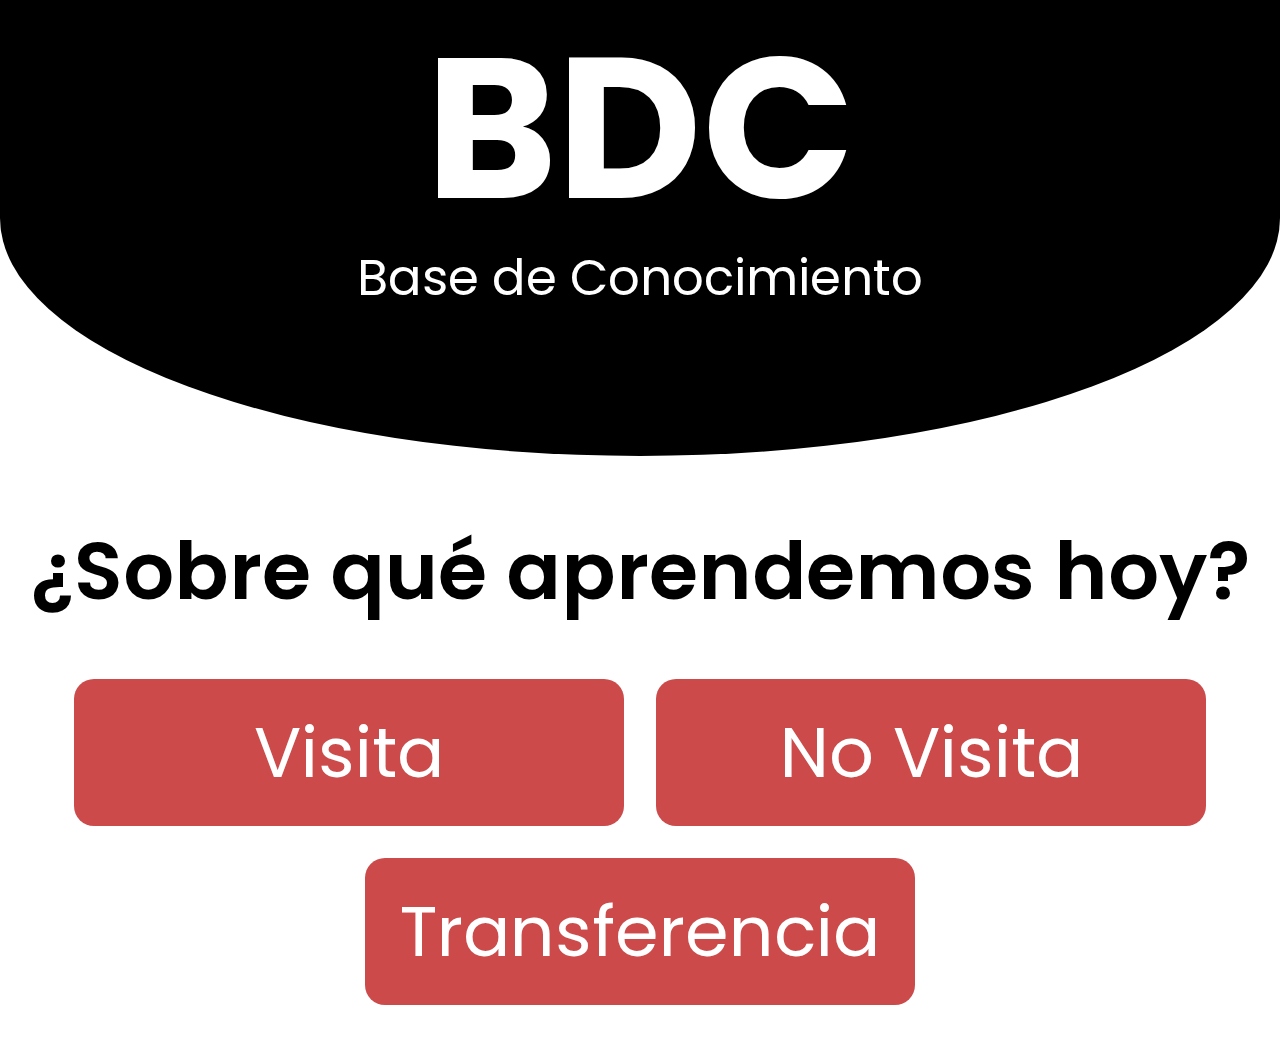
<file: index.html>
<!DOCTYPE html>
<html lang="es">
<head>
  <meta charset="UTF-8" />
  <meta name="viewport" content="width=device-width, initial-scale=1" />
  <title>BDC - Base de Conocimiento</title>
  <link rel="stylesheet" href="styles.css" />
  <link href="https://fonts.googleapis.com/css2?family=Poppins:wght@400;600&display=swap" rel="stylesheet" />
</head>
<body>
  <header onclick="volverInicio()">
    <h1>BDC</h1>
    <p>Base de Conocimiento</p>
  </header>
  <main id="inicio">
    <h2>¿Sobre qué aprendemos hoy?</h2>
    <div class="botones">
      <button onclick="window.location.href='visita.html'">Visita</button>
      <button onclick="window.location.href='novisita.html'">No Visita</button>
      <button onclick="window.location.href='transferencia.html'">Transferencia</button>
    </div>
  </main>
  <script src="script.js"></script>
</body>
</html>
</file>
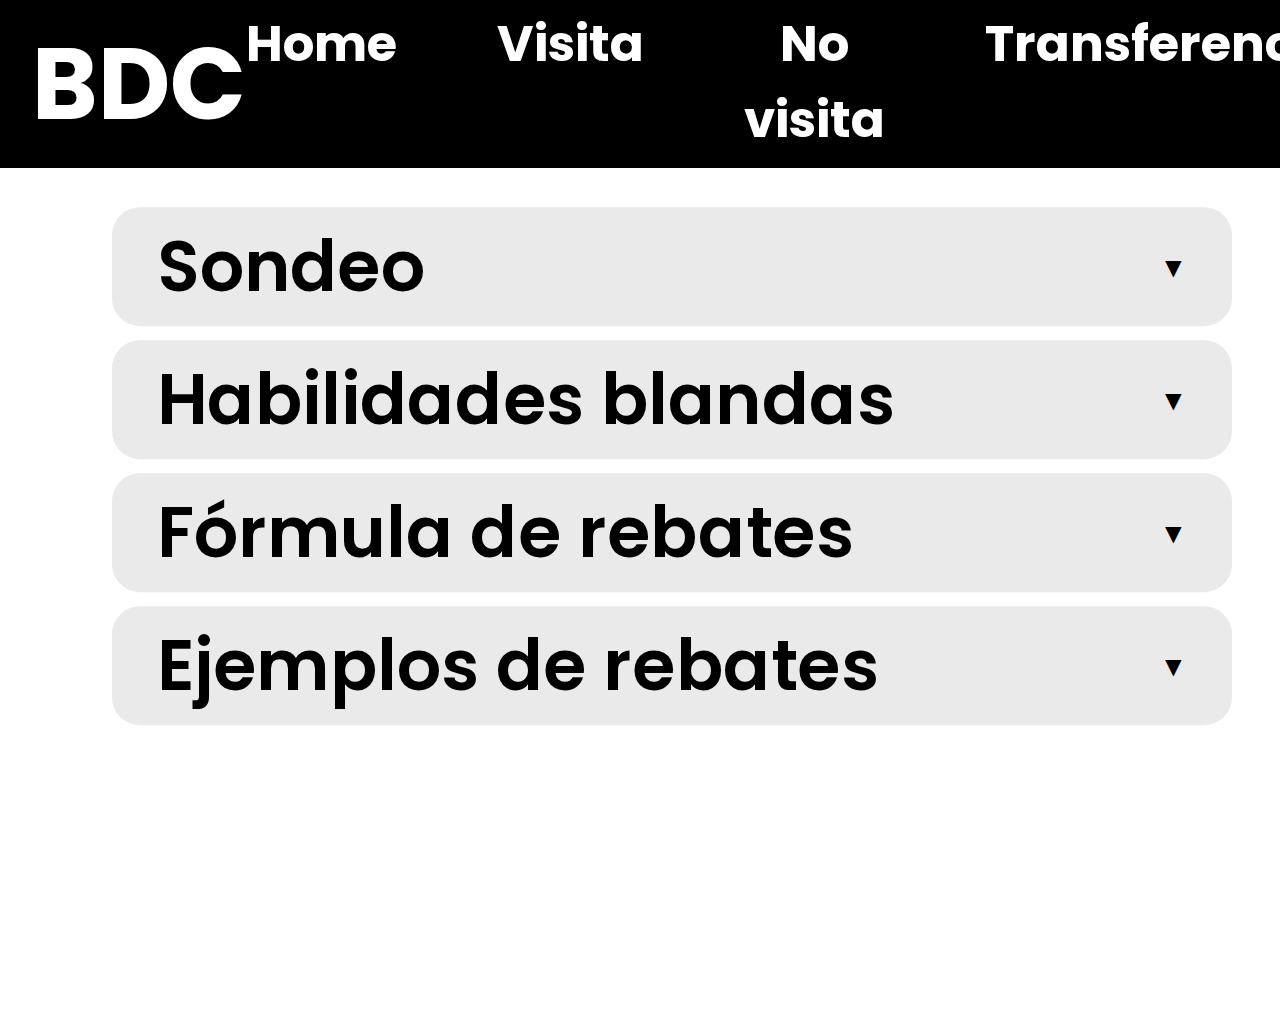
<file: novisita.html>
<!DOCTYPE html>
<html lang="es">
<head>
  <meta charset="UTF-8" />
  <meta name="viewport" content="width=device-width, initial-scale=1" />
  <title>BDC – Transferencia</title>
  <link rel="stylesheet" href="styles.css" />
  <link href="https://fonts.googleapis.com/css2?family=Poppins:wght@400;600;700&display=swap" rel="stylesheet" />
</head>
<body>
  <header class="subpage-header" onclick="volverInicio()">
    <h1>BDC</h1>
    <nav>
      <a href="index.html">Home</a>
      <a href="visita.html">Visita</a>
      <a href="novisita.html">No visita</a>
      <a href="transferencia.html">Transferencia</a>
    </nav>
  </header>

<main id="novisita">

  <!-- SONDEO -->
  <div class="card grande nivel1">
    <div class="card-header poppins-regular-30" onclick="toggleCard(this.closest('.card'))">
      Sondeo<span class="flecha">▼</span>
    </div>
    <div class="card-content poppins-regular-30">
      <p><strong>Se debe consultar:</strong></p>
      <p>1) ¿Qué te llevó a buscar un sistema de alarmas?</p>
      <p>2) ¿Cómo estás protegiendo tu casa hoy en día?</p>
      <br>
      <p><strong>Nota:</strong> No necesariamente tienen que ser estas preguntas.
        La idea es que se hagan preguntas abiertas porque incentivan la charla con el cliente, y tenemos herramientas a la hora de rebatir.</p>
      <br>
      <p><strong>A tener en cuenta:</strong></p>
      <br>
      <p><strong>-Por prevención:</strong> Al mencionar que tenemos aumento de hechos delictivos, podemos acompañarlo consultando cómo viene su barrio, qué busca proteger o si ha visto algo fuera de lo común.</p>
      <p><strong>-Por robo:</strong> Empatizar consultando cómo fue el robo, si se encuentra bien o si saben por dónde ingresó.</p>
      <p><strong>-Por comparativa:</strong> Debemos entender qué empresa tiene, qué busca comparar (servicio/precio), y características de su sistema para poder comparar (si es cableado, si es monitoreado o qué le incluye).</p>
    </div>
  </div>

  <!-- HABILIDADES BLANDAS -->
  <div class="card grande nivel1">
    <div class="card-header poppins-regular-30" onclick="toggleCard(this.closest('.card'))">
      Habilidades blandas <span class="flecha">▼</span>
    </div>
    <div class="card-content hidden">
      <div class="subcard">
        <div class="subcard-header" onclick="toggleSubCard(this)">Empatía <span class="arrow">▼</span></div>
        <div class="subcard-body hidden poppins-regular-30">
          <p>-Juega un papel fundamental en nuestra gestión. Creamos un ambiente positivo en donde el cliente se sienta escuchado y sienta que estamos para ayudarlo, porque comprendemos sus necesidades.</p>
          <p>-Refiere a la capacidad de comprender y compartir sentimientos de la otra persona.</p>
          <p>-Nos permite establecer una conexión positiva con la persona del otro lado.</p>
          <p>-Implica escuchar, entender y ofrecer soluciones con un enfoque amigable.</p>
        </div>
      </div>

      <div class="subcard">
        <div class="subcard-header" onclick="toggleSubCard(this)">Escucha activa <span class="arrow">▼</span></div>
        <div class="subcard-body hidden poppins-regular-30">
          <p>Al momento de la visita, debe estar una persona decisora o que forme parte de esa decisión.</p>
          <p>Si se trata de un local o empresa, se debe consultar si forma parte de la decisión de contratación, o de lo contrario, se debe hablar con alguna persona que sí lo sea.</p>
          <p>No se debe inducir o minimizar la respuesta. No es para completar la ficha, es una pregunta filtro</p>
        </div>
      </div>

      <div class="subcard">
        <div class="subcard-header" onclick="toggleSubCard(this)">Personalización <span class="arrow">▼</span></div>
        <div class="subcard-body hidden poppins-regular-30">
          <p>Podemos consultar si conoce cuántos MT2 tiene su domicilio, o en su defecto cuántos ambientes tiene su casa.</p>
          <p>Contamos aproximadamente 20mt2 por ambiente.</p>
          <p>Cubrimos hasta 500mt2.</p>
        </div>
      </div>

      <div class="subcard">
        <div class="subcard-header" onclick="toggleSubCard(this)">Voz dinámica <span class="arrow">▼</span></div>
        <div class="subcard-body hidden poppins-regular-30">
          <p>No podemos cotizar un domicilio que esté en obras porque puede interferir con la demostración de los dispositivos.</p>
          <br>
          <p>En caso que el cliente esté en obras internas, se debe indagar de manera clara y sin inducir la respuesta. Se debe consultar:</p>
          <p>1) ¿Qué tipos de está haciendo? No darle ejemplos. Hacemos la pregunta y que el cliente diga.</p>
          <p>2) ¿En dónde lo está haciendo? Refiere a qué espacios internos del domicilio.</p>
          <p>3) ¿Cuándo termina? Debemos saber si termina en 7 días.</p>
          <br>
          <p><strong>Nota:</strong> En caso de no haber comenzado las obras, se debe indagar si tiene una fecha de inicio.</p>
        </div>
      </div>
    </div>
  </div>
<!--Fórmula rebates-->
<div class="card grande nivel1" data-title="Preguntas filtro">
      <div class="card-header poppins-regular-30" onclick="toggleCard(this.closest('.card'))">
        Fórmula de rebates <span class="flecha">▼</span>
        <div class="subcard-body hidden poppins-regular-30">
        Cuando las hacemos, nos aseguramos que el domicilio sea apto para la cotización y agilizamos la demostración.
        <p>En caso de hacerse dos preguntas juntas, se debe obtener respuesta por ambas.</p>
        </div>
      </div>
      <div class="card-content">
        <div class="subcard-group">
          <div class="subcard">
            <div class="subcard-header" onclick="toggleSubCard(this)">
              Sondeo <span class="arrow">▼</span>
            </div>
            <div class="subcard-body hidden poppins-regular-30">
              <p>Se hace para entender el escenario actual.</p>
              <p>Hacemos preguntas abiertas para comprender por qué el cliente cotiza, qué quiere proteger, si sucedió algo en el barrio, a su vecino, cómo protege su domicilio o cualquier otra información importante a tener en cuenta.</p>
            </div>
          </div>
          <div class="subcard">
            <div class="subcard-header" onclick="toggleSubCard(this)">
              Escucha activa y personalización <span class="arrow">▼</span>
            </div>
            <div class="subcard-body hidden poppins-regular-30">
              <p>Entendiendo el motivo de la búsqueda del cliente y cómo está protegiendo su domicilio, tomamos esa información y ofrecemos algún dispositivo que supla su interés, y a su vez generamos necesidad.</p>
              <br>
              <p><strong>Por ejemplo:</strong> Si se trata de una cotización para una persona mayor, contamos con un panel inalámbrico con botón SOS, y CRA listo para asistir.</p>
            </div>
          </div>
          <div class="subcard">
            <div class="subcard-header" onclick="toggleSubCard(this)">
              Puestas en situación <span class="arrow">▼</span>
            </div>
            <div class="subcard-body hidden poppins-regular-30">
              <p>-Debemos aplicar ejemplos que tengan sentido con la negativa que nos plantea el cliente.</p>
              <p>-En este momento debemos aplicar lo obtenido en el sondeo. Aplicando escucha activa y la personalización, resulta más sencillo poner en situación.</p>
            </div>
          </div>
          <div class="subcard">
            <div class="subcard-header" onclick="toggleSubCard(this)">
              ¿Qué debemos evitar? <span class="arrow">▼</span>
            </div>
            <div class="subcard-body hidden poppins-regular-30">
              <p>-Si decimos que estamos en la zona o tenemos alta demanda, debemos acompañarlo con una puesta en situación. Explicarle que como tenemos alta demanda, que podría pasar por no tener protección en su domicilio.</p>
              <p>-Insistir con horarios solo hace que el cliente se canse y termine cortando. Lo ideal es sondear los horarios que tiene, bajar franjas horarias y acompañarlos con puestas en situación.</p>
            </div>
          </div>
          <div class="subcard">
            <div class="subcard-header" onclick="toggleSubCard(this)">
              ¿Qué resulta mejor usar? <span class="arrow">▼</span>
            </div>
            <div class="subcard-body hidden poppins-regular-30">
              <p>-Acompañarlo con un cierre parcial. Podemos ir con el PROX, el EDS, pedir calle y altura o algo que no deje pensar al cliente.</p>
              <p>-Demostremos que sabemos que los hechos delictivos están en ascenso y estamos para ayudarle. </p>
              <p>-La idea de esto es mostrarle al cliente qué pasaría si no tiene una protección.</p>
              <p>-Estamos para ayudarlo y tenemos las herramientas necesarias para hacerlo.</p>
              <p>-Podemos utilizar situaciones reales o cosas que nos haya dicho.</p>
              <p>-Deben sentirse como escenarios reales que pueden pasar. </p>
            </div>
          </div> 
        </div>
        </div>
      </div>
    </div>

<!--Ejemplos de rebates-->
<div class="card grande nivel1" data-title="Explicación de sistema" style="max-height: none;">
      <div class="card-header poppins-semibold-60" onclick="toggleCard(this.closest('.card'))">
        Ejemplos de rebates <span class="flecha">▼</span>
      </div>
      <div class="card-content" style="display: none;">

        <div class="card grande nivel2">
          <div class="card-header poppins-semibold-40" onclick="toggleCard(this.closest('.card'))">
            Por precio <span class="flecha">▼</span>
          </div>
          <div class="card-content" style="display: none;">
            <div class="subcard">
              <div class="subcard-header poppins-semibold-40" onclick="toggleSubCard(this)">
                “Solo quiero saber el precio.” <span class="arrow">▼</span>
              </div>
              <div class="subcard-body hidden poppins-regular-30">
                <p><strong>Lo que realmente dice:</strong> No entiende el valor de la visita / Desconfía.</p>
                <br>
                <p><strong>Rebate sugerido:</strong> “Justamente por eso enviamos a un experto sin costo, porque el precio depende de tus necesidades y del lugar.”</p>
              </div>
            </div>
            <div class="subcard">
              <div class="subcard-header poppins-semibold-40" onclick="toggleSubCard(this)">
                "La publicidad decía que el precio era online." <span class="arrow">▼</span>
              </div>
              <div class="subcard-body hidden poppins-regular-30">
                <p><strong>Lo que realmente dice:</strong> No le gusta la metodología de la visita.​</p>
                <br>
                <p><strong>Rebate sugerido:</strong> “Un precio por teléfono puede no incluir todo lo que necesitás. Preferimos que tengas la información completa.”</p>
              </div>
            </div>
            <div class="subcard">
              <div class="subcard-header poppins-semibold-40" onclick="toggleSubCard(this)">
                “¿No me podés decir aunque sea un estimado?”​ <span class="arrow">▼</span>
              </div>
              <div class="subcard-body hidden poppins-regular-30">
                <p><strong>Lo que realmente dice:</strong> Quiere comparar o curiosear.​</p>
                <br>
                <p><strong>Rebate sugerido:</strong> “Podríamos darte un estimado, pero podría no ser representativo. La visita te asegura un presupuesto real y claro.”​</p>
              </div>
            </div>
          </div>
        </div>

        <div class="card grande nivel2">
          <div class="card-header poppins-semibold-40" onclick="toggleCard(this.closest('.card'))">
            Por disponibilidad <span class="flecha">▼</span>
          </div>
          <div class="card-content" style="display: none;">
            <div class="subcard">
              <div class="subcard-header poppins-semibold-40" onclick="toggleSubCard(this)">
                “No tengo tiempo” <span class="arrow">▼</span>
              </div>
              <div class="subcard-body hidden poppins-regular-30">
                <p><strong>Lo que realmente dice:</strong> Falta de interés o agenda ajustada.​</p>
                <br>
                <p><strong>Rebate sugerido:</strong> “La idea no es complicarte, sino ayudarte amoldarnos a vos, que horarios manejas ¿Por la mañana o por la tarde?"​</p>
              </div>
            </div>
            <div class="subcard">
              <div class="subcard-header poppins-semibold-40" onclick="toggleSubCard(this)">
                “Ya tengo alarma” <span class="arrow">▼</span>
              </div>
              <div class="subcard-body hidden poppins-regular-30">
                <p><strong>Lo que realmente dice:</strong> Cree que no necesita el servicio.</p>
                <br>
                <p><strong>Rebate sugerido:</strong> “Buenísimo, así podés comparar. Te mostramos las diferencias y mejoras tecnológicas.”</p>
              </div>
            </div>
            <div class="subcard">
              <div class="subcard-header poppins-semibold-40" onclick="toggleSubCard(this)">
                “Estoy trabajando todo el día” <span class="arrow">▼</span>
              </div>
              <div class="subcard-body hidden poppins-regular-30">
                <p><strong>Lo que realmente dice:</strong> Agenda ajustada.</p>
                <br>
                <p><strong>Rebate sugerido:</strong> “Justamente, no estás en todo el día y me imagino que buscas proteger tu casa y tu familia, nos amoldamos a tus horarios para que nos puedas conocer."​</p>
              </div>
            </div>
          </div>
        </div>

        <div class="card grande nivel2">
  <div class="card-header poppins-semibold-40" onclick="toggleCard(this.closest('.card'))">
    Generales <span class="flecha">▼</span>
  </div>
  <div class="card-content">

    <div class="subcard">
      <div class="subcard-header poppins-semibold-40" onclick="toggleSubCard(this)">
        "No quiero que me vendan nada" <span class="arrow">▼</span>
      </div>
      <div class="subcard-body hidden poppins-regular-30">
        <p><strong>Lo que realmente dice:</strong> Tiene miedo a la presión o una mala experiencia previa</p>
        <br>
        <p><strong>Rebate sugerido:</strong> “Es solo para que conozcas el servicio y veas si se adapta a lo que estás buscando, obviamente la decisión siempre es tuya, pero danos la oportunidad de mostrarte como funciona todo que no te vas a arrepentir.”</p>
      </div>
    </div>

    <div class="subcard">
      <div class="subcard-header poppins-semibold-40" onclick="toggleSubCard(this)">
        "Vivimos en un barrio tranquilo" <span class="arrow">▼</span>
      </div>
      <div class="subcard-body hidden poppins-regular-30">
        <p><strong>Lo que realmente dice:</strong> No percibe necesidad de seguridad</p>
        <br>
        <p><strong>Rebate sugerido:</strong> “Claro, y es justamente en esos barrios donde más valoran la prevención. El 90% de nuestros clientes también pensaban que no es tan necesario y terminan instalando por todas las funciones y tranquilidad que brinda nuestro servicio.”</p>
      </div>
    </div>

    <div class="subcard">
      <div class="subcard-header poppins-semibold-40" onclick="toggleSubCard(this)">
        "Tengo que hablarlo con mi pareja / familiar" <span class="arrow">▼</span>
      </div>
      <div class="subcard-body hidden poppins-regular-30">
        <p><strong>Lo que realmente dice:</strong> Necesita validación o no quiere decidir solo/a</p>
        <br>
        <p><strong>Rebate sugerido:</strong> “Perfecto, la idea es que lo hables con toda la información en mano así pueden evaluarlo y tomar la decisión cuanto antes, tu pareja/familiar va a estar seguramente encantado de que tomes la iniciativa"</p>
      </div>
    </div>

    <div class="subcard">
      <div class="subcard-header poppins-semibold-40" onclick="toggleSubCard(this)">
        "Estoy por mudarme / aún no me instalé" <span class="arrow">▼</span>
      </div>
      <div class="subcard-body hidden poppins-regular-30">
        <p><strong>Lo que realmente dice:</strong> No tiene aún el domicilio definido o no quiere decidir ahora</p>
        <br>
        <p><strong>Rebate sugerido:</strong> “¡Perfecto! Así podés tener todo listo de entrada. Te vas a un domicilio nuevo, con un barrio y vecinos nuevos, lo ideal sería que te instalemos en tu domicilio actual y después se traslada de manera gratuita como un mueble más porque es todo inalámbrico"</p>
      </div>
    </div>

    <div class="subcard">
      <div class="subcard-header poppins-semibold-40" onclick="toggleSubCard(this)">
        “Estoy esperando que me bajen de precio en otra empresa” <span class="arrow">▼</span>
      </div>
      <div class="subcard-body hidden poppins-regular-30">
        <p>-“Entiendo. Justamente por eso ofrecemos una visita gratuita, para que puedas comparar no solo precio, sino calidad.”</p>
        <br>
        <p>-"La realidad es que te van a bajar el precio y en 3 meses vas a tener que volver a llamar por lo mismo, justamente la idea es darte un precio personalizado el cual el valor realmente lo puedas abonar."</p>
      </div>
    </div>

    <div class="subcard">
      <div class="subcard-header poppins-semibold-40" onclick="toggleSubCard(this)">
        "Tengo mascotas / niños y no sé si va a andar bien" <span class="arrow">▼</span>
      </div>
      <div class="subcard-body hidden poppins-regular-30">
        <p>-“Nuestros sistemas están pensados para hogares con mascotas y niños. El experto te asesora sobre el modelo ideal.”</p>
        <br>
        <p>-"Justamente la idea es que veas vos el funcionamiento y no que te lo venda por teléfono, sacate las dudas y deja protegida tu casa y tu familia."</p>
      </div>
    </div>

    <div class="subcard">
      <div class="subcard-header poppins-semibold-40" onclick="toggleSubCard(this)">
        "Ya vino alguien de otra empresa" <span class="arrow">▼</span>
      </div>
      <div class="subcard-body hidden poppins-regular-30">
        <p>-“Cada empresa tiene una propuesta distinta. El experto te muestra todos los dispositivos y amolda el precio a tu casa y tu bolsillo, la idea siempre es mejorar la propuesta."</p>
        <br>
        <p>-"Si alguien de otra empresa fue y todavía no cerraste es porque algo no te cerró, te ofrezco que nos puedas recibir, nos evalúes como empresa y tomes una decisión"</p>
      </div>
    </div>
    
    <div class="subcard">
      <div class="subcard-header poppins-semibold-40" onclick="toggleSubCard(this)">
        "¿Puedo verlo todo por mail o por WhatsApp?" <span class="arrow">▼</span>
      </div>
      <div class="subcard-body hidden poppins-regular-30">
        <p>-“Podés ver info general, pero lo más importante es que el especialista vea tu lugar y adapte la solución a tu caso.”</p>
        <br>
        <p>-"La idea es darte seguridad desde el momento uno, por lo tanto no hacemos ventas telefónicas ni te pedimos tarjeta de crédito por celular, conocenos y evaluanos como empresa de seguridad."</p>
      </div>
    </div>
</div>
</div>
  </main>
  <script src="script.js"></script>
</body>
</html>
</file>
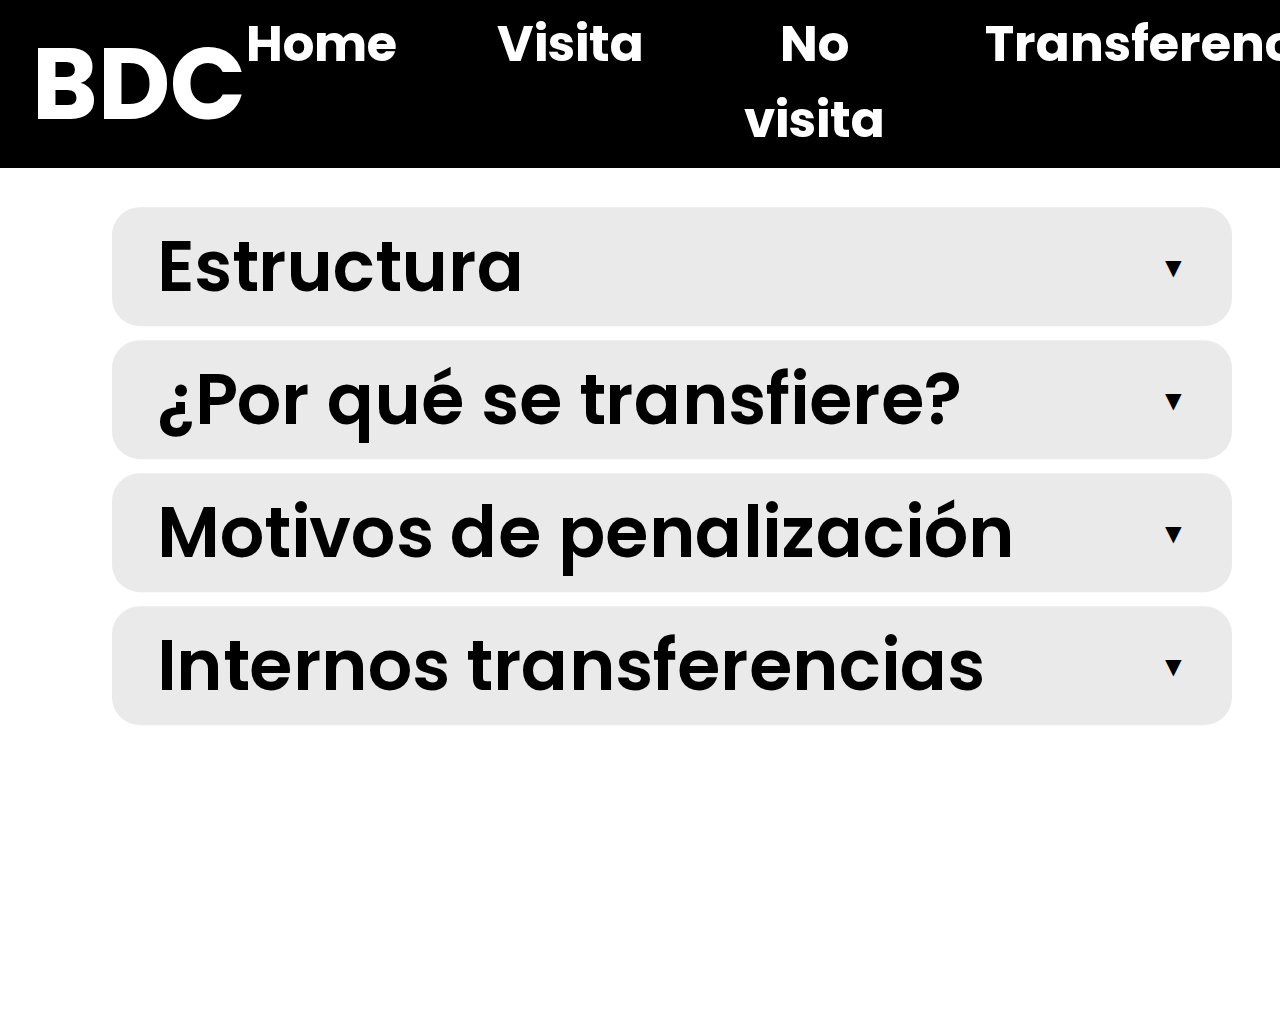
<file: transferencia.html>
<!DOCTYPE html>
<html lang="es">
<head>
  <meta charset="UTF-8" />
  <meta name="viewport" content="width=device-width, initial-scale=1" />
  <title>BDC – Transferencia</title>
  <link rel="stylesheet" href="styles.css" />
  <link
    href="https://fonts.googleapis.com/css2?family=Poppins:wght@400;600;700&display=swap"
    rel="stylesheet"
  />
</head>
<body>
  <header class="subpage-header" onclick="volverInicio()">
    <h1>BDC</h1>
    <nav>
      <a href="index.html">Home</a>
      <a href="visita.html">Visita</a>
      <a href="novisita.html">No visita</a>
      <a href="transferencia.html">Transferencia</a>
    </nav>
  </header>

  <main id="transferencia">
    <div class="card grande nivel1">
      <div class="card-header poppins-regular-30" onclick="toggleCard(this.closest('.card'))">
        Estructura<span class="flecha">▼</span>
      </div>
      <div class="card-content poppins-regular-30">
        <p><strong>Se debe consultar:</strong></p>
        <p>1) ¿Qué te llevó a buscar un sistema de alarmas?</p>
        <p>2) ¿Cómo estás protegiendo tu casa hoy en día?</p>
        <br>
          <p><strong>Nota:</strong> No necesariamente tienen que ser estas preguntas.
          La idea es que se hagan preguntas abiertas porque incentivan la charla con el cliente, y tenemos herramientas a la hora de rebatir.
        </p>
      </div>
    </div>

    <div class="card grande nivel1" data-title="Preguntas filtro">
      <div class="card-header poppins-regular-30" onclick="toggleCard(this.closest('.card'))">
        ¿Por qué se transfiere?<span class="flecha">▼</span>
        <div class="subcard-body hidden poppins-regular-30">
        Cuando las hacemos, nos aseguramos que el domicilio sea apto para la cotización y agilizamos la demostración.
        <p>En caso de hacerse dos preguntas juntas, se debe obtener respuesta por ambas.</p>
        </div>
      </div>
      <div class="card-content">
        <div class="subcard-group">
          <div class="subcard">
            <div class="subcard-header" onclick="toggleSubCard(this)">
              Scoring <span class="arrow">▼</span>
            </div>
            <div class="subcard-body hidden poppins-regular-30">
            <p>No podemos cotizar un domicilio que esté en obras porque puede interferir con la demostración de los dispositivos. </p>
            <br>
            <p>En caso que el cliente esté en obras internas, se debe indagar de manera clara y sin inducir la respuesta. Se debe consultar: </p>
          <p>1) ¿Qué tipos de está haciendo? No darle ejemplos. Hacemos la pregunta y que el cliente diga. </p>
          <p>2) ¿En dónde lo está haciendo? Refiere a que espacios internos del domicilio.</p>
          <p>3) ¿Cuándo termina? Debemos saber si termina en 7 días.</p>
          <br>
	        <p><strong>Nota:</strong> En caso de no haber comenzado las obras, se debe indagar si tiene una fecha de inicio. </p>
            </div>
          </div>

          <div class="subcard">
            <div class="subcard-header" onclick="toggleSubCard(this)">
              Zona Televenta <span class="arrow">▼</span>
            </div>
            <div class="subcard-body hidden poppins-regular-30">
            <p>Podemos consultar si conoce cuántos MT2 tiene su domicilio, o en su defecto cuántos ambientes tiene su casa. </p>
            <p>Contamos aproximadamente 20mt2 por ambiente.</p> 
            <p>Cubrimos hasta 500mt2.</p>
            </div>
          </div>
        
          <div class="subcard">
            <div class="subcard-header" onclick="toggleSubCard(this)">
             Sin disponibilidad <span class="arrow">▼</span>
            </div>
            <div class="subcard-body hidden poppins-regular-30">
            <p>Se debe consultar si cuenta con luz corriente o en su defecto, luz de obra.</p> 
            <p>Esto se pregunta porqué se deben enchufar los dispositivos al momento de la instalación.</p> 
            <p>No funciona que un vecino le preste una extensión de la misma.</p>
            </div>
          </div>

          <div class="subcard">
            <div class="subcard-header" onclick="toggleSubCard(this)">
              Adicionales <span class="arrow">▼</span>
            </div>
            <div class="subcard-body hidden poppins-regular-30">
          <p>Aclarar que no se refiere al WIFI.</p> 
          <p>Consultar si en el domicilio tiene buena conexión de celular. </p>
          <p>Podemos preguntarle si en domicilio recibe con normalidad llamadas y mensajes de texto.</p>
          <br>
          <p><strong>Nota: </strong> En caso de no tener buena señal de celular, podemos indigar con que compañía celular le sucede eso o si en algún lugar del domicilio.</strong></p>
          <p>Recordemos que de esto depende el contacto con la CRA</p>
            </div>
            </div>
         <div class="subcard">
            <div class="subcard-header" onclick="toggleSubCard(this)">
              Obras +7 días<span class="arrow">▼</span>
            </div>
            <div class="subcard-body hidden poppins-regular-30">
            <p>Al momento de la visita, debe estar una persona decisora o que forme parte de esa decisión.</p>
            <p>Si se trata de un local o empresa, se debe consultar si forma parte de la decisión de contratación, o de lo contrario, se debe hablar con alguna persona que si lo sea.</p>
            <p>No se debe inducir o minimizar la respuesta. No es para completar la ficha, es una pregunta filtro</p> 
            </div>
          </div> 
        </div>
        </div>
      </div>
    </div>

    <div class="card grande nivel1" data-title="Preguntas filtro">
      <div class="card-header poppins-regular-30" onclick="toggleCard(this.closest('.card'))">
        Motivos de penalización<span class="flecha">▼</span>
        <div class="subcard-body hidden poppins-regular-30">
        Cuando las hacemos, nos aseguramos que el domicilio sea apto para la cotización y agilizamos la demostración.
        <p>En caso de hacerse dos preguntas juntas, se debe obtener respuesta por ambas.</p>
        </div>
      </div>
      <div class="card-content">
        <div class="subcard-group">
          <div class="subcard">
            <div class="subcard-header" onclick="toggleSubCard(this)">
              Tipo de transferencia <span class="arrow">▼</span>
            </div>
            <div class="subcard-body hidden poppins-regular-30">
            <p>No podemos cotizar un domicilio que esté en obras porque puede interferir con la demostración de los dispositivos. </p>
            <br>
            <p>En caso que el cliente esté en obras internas, se debe indagar de manera clara y sin inducir la respuesta. Se debe consultar: </p>
          <p>1) ¿Qué tipos de está haciendo? No darle ejemplos. Hacemos la pregunta y que el cliente diga. </p>
          <p>2) ¿En dónde lo está haciendo? Refiere a que espacios internos del domicilio.</p>
          <p>3) ¿Cuándo termina? Debemos saber si termina en 7 días.</p>
          <br>
	        <p><strong>Nota:</strong> En caso de no haber comenzado las obras, se debe indagar si tiene una fecha de inicio. </p>
            </div>
          </div>

          <div class="subcard">
            <div class="subcard-header" onclick="toggleSubCard(this)">
              Zona Televenta <span class="arrow">▼</span>
            </div>
            <div class="subcard-body hidden poppins-regular-30">
            <p>Podemos consultar si conoce cuántos MT2 tiene su domicilio, o en su defecto cuántos ambientes tiene su casa. </p>
            <p>Contamos aproximadamente 20mt2 por ambiente.</p> 
            <p>Cubrimos hasta 500mt2.</p>
            </div>
          </div>
        
          <div class="subcard">
            <div class="subcard-header" onclick="toggleSubCard(this)">
             Matcheo incorrecto <span class="arrow">▼</span>
            </div>
            <div class="subcard-body hidden poppins-regular-30">
            <p>Se debe consultar si cuenta con luz corriente o en su defecto, luz de obra.</p> 
            <p>Esto se pregunta porqué se deben enchufar los dispositivos al momento de la instalación.</p> 
            <p>No funciona que un vecino le preste una extensión de la misma.</p>
            </div>
          </div>

          <div class="subcard">
            <div class="subcard-header" onclick="toggleSubCard(this)">
              Transferencia no aceptada <span class="arrow">▼</span>
            </div>
            <div class="subcard-body hidden poppins-regular-30">
          <p>Aclarar que no se refiere al WIFI.</p> 
          <p>Consultar si en el domicilio tiene buena conexión de celular. </p>
          <p>Podemos preguntarle si en domicilio recibe con normalidad llamadas y mensajes de texto.</p>
          <br>
          <p><strong>Nota: </strong> En caso de no tener buena señal de celular, podemos indigar con que compañía celular le sucede eso o si en algún lugar del domicilio.</strong></p>
          <p>Recordemos que de esto depende el contacto con la CRA</p>
            </div>
            </div>
         <div class="subcard">
            <div class="subcard-header" onclick="toggleSubCard(this)">
              Obras +90 días<span class="arrow">▼</span>
            </div>
            <div class="subcard-body hidden poppins-regular-30">
            <p>Al momento de la visita, debe estar una persona decisora o que forme parte de esa decisión.</p>
            <p>Si se trata de un local o empresa, se debe consultar si forma parte de la decisión de contratación, o de lo contrario, se debe hablar con alguna persona que si lo sea.</p>
            <p>No se debe inducir o minimizar la respuesta. No es para completar la ficha, es una pregunta filtro</p> 
            </div>
          </div> 
        </div>
        </div>
      </div>
    </div>

    <div class="card grande nivel1" data-title="Preguntas filtro">
      <div class="card-header poppins-regular-30" onclick="toggleCard(this.closest('.card'))">
        Internos transferencias<span class="flecha">▼</span>
        <div class="subcard-body hidden poppins-regular-30">
        Cuando las hacemos, nos aseguramos que el domicilio sea apto para la cotización y agilizamos la demostración.
        <p>En caso de hacerse dos preguntas juntas, se debe obtener respuesta por ambas.</p>
        </div>
      </div>
      <div class="card-content">
        <div class="subcard-group">
          <div class="subcard">
            <div class="subcard-header" onclick="toggleSubCard(this)">
              Televenta <span class="arrow">▼</span>
            </div>
            <div class="subcard-body hidden poppins-regular-30">
            <p>No podemos cotizar un domicilio que esté en obras porque puede interferir con la demostración de los dispositivos. </p>
            <br>
            <p>En caso que el cliente esté en obras internas, se debe indagar de manera clara y sin inducir la respuesta. Se debe consultar: </p>
          <p>1) ¿Qué tipos de está haciendo? No darle ejemplos. Hacemos la pregunta y que el cliente diga. </p>
          <p>2) ¿En dónde lo está haciendo? Refiere a que espacios internos del domicilio.</p>
          <p>3) ¿Cuándo termina? Debemos saber si termina en 7 días.</p>
          <br>
	        <p><strong>Nota:</strong> En caso de no haber comenzado las obras, se debe indagar si tiene una fecha de inicio. </p>
            </div>
          </div>

          <div class="subcard">
            <div class="subcard-header" onclick="toggleSubCard(this)">
             ATC <span class="arrow">▼</span>
            </div>
            <div class="subcard-body hidden poppins-regular-30">
            <p>Podemos consultar si conoce cuántos MT2 tiene su domicilio, o en su defecto cuántos ambientes tiene su casa. </p>
            <p>Contamos aproximadamente 20mt2 por ambiente.</p> 
            <p>Cubrimos hasta 500mt2.</p>
            </div>
          </div>
        
          <div class="subcard">
            <div class="subcard-header" onclick="toggleSubCard(this)">
             CRA <span class="arrow">▼</span>
            </div>
            <div class="subcard-body hidden poppins-regular-30">
            <p>Se debe consultar si cuenta con luz corriente o en su defecto, luz de obra.</p> 
            <p>Esto se pregunta porqué se deben enchufar los dispositivos al momento de la instalación.</p> 
            <p>No funciona que un vecino le preste una extensión de la misma.</p>
            </div>
          </div>

          <div class="subcard">
            <div class="subcard-header" onclick="toggleSubCard(this)">
              Facturación <span class="arrow">▼</span>
            </div>
            <div class="subcard-body hidden poppins-regular-30">
          <p>Aclarar que no se refiere al WIFI.</p> 
          <p>Consultar si en el domicilio tiene buena conexión de celular. </p>
          <p>Podemos preguntarle si en domicilio recibe con normalidad llamadas y mensajes de texto.</p>
          <br>
          <p><strong>Nota: </strong> En caso de no tener buena señal de celular, podemos indigar con que compañía celular le sucede eso o si en algún lugar del domicilio.</strong></p>
          <p>Recordemos que de esto depende el contacto con la CRA</p>
            </div>
            </div>
         <div class="subcard">
            <div class="subcard-header" onclick="toggleSubCard(this)">
              Agustina Kcao<span class="arrow">▼</span>
            </div>
            <div class="subcard-body hidden poppins-regular-30">
            <p>Al momento de la visita, debe estar una persona decisora o que forme parte de esa decisión.</p>
            <p>Si se trata de un local o empresa, se debe consultar si forma parte de la decisión de contratación, o de lo contrario, se debe hablar con alguna persona que si lo sea.</p>
            <p>No se debe inducir o minimizar la respuesta. No es para completar la ficha, es una pregunta filtro</p> 
            </div>
          </div> 
        </div>
        </div>
      </div>
    </div>

    </div>
  </main>

  <script src="script.js"></script>
</body>
</html>
</file>
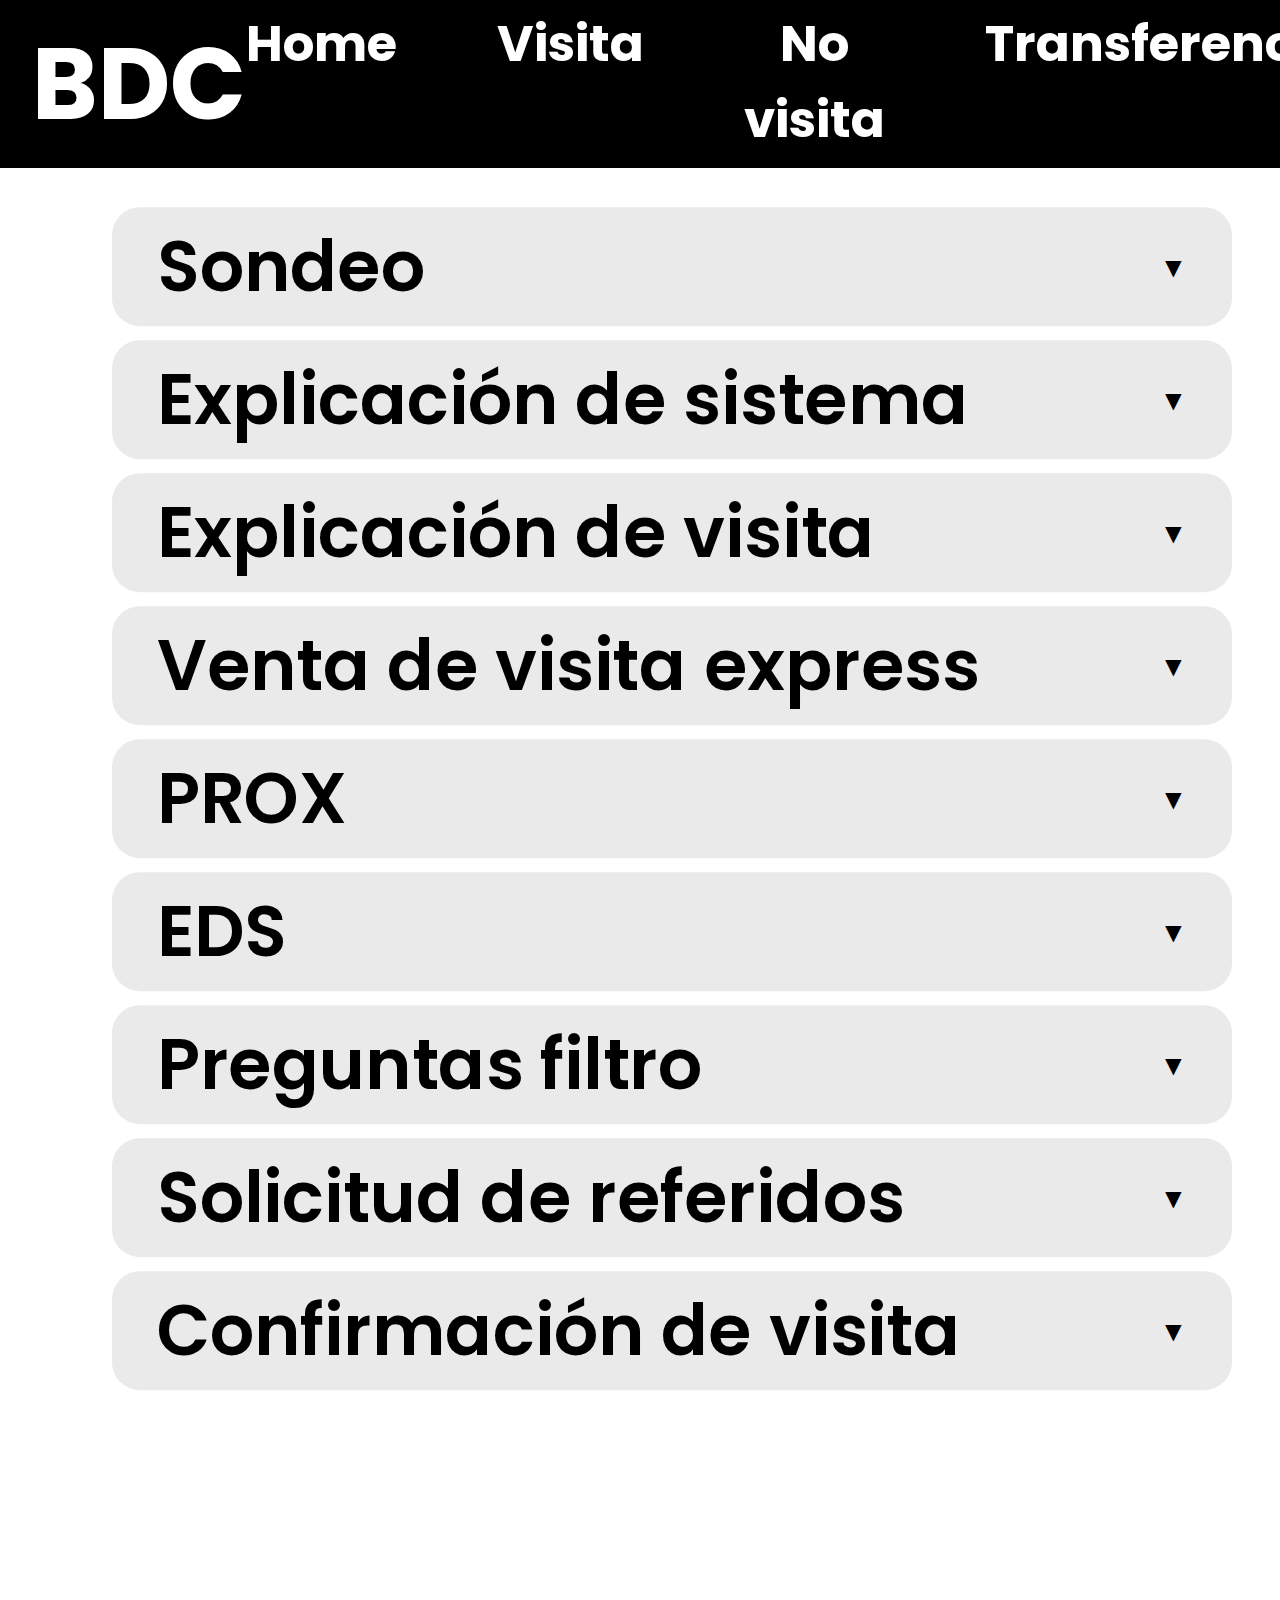
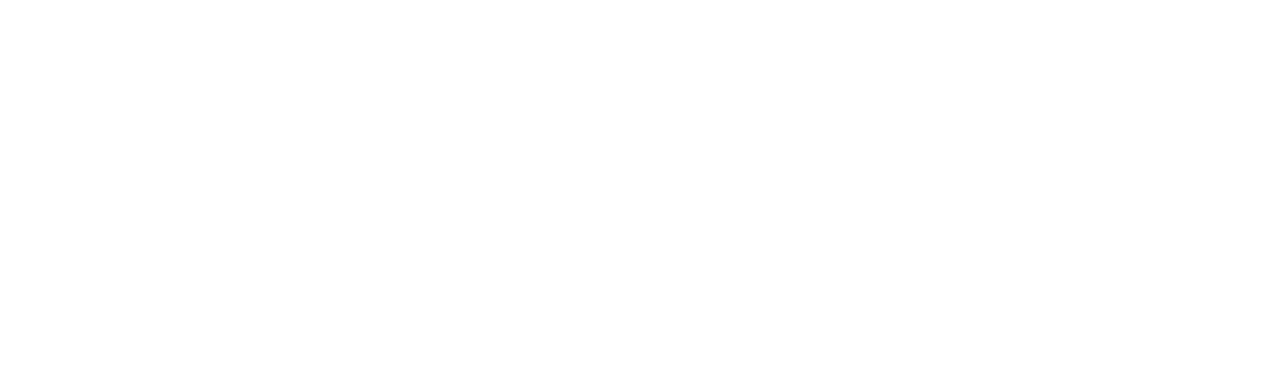
<file: visita.html>
<!DOCTYPE html>
<html lang="es">
<head>
  <meta charset="UTF-8" />
  <meta name="viewport" content="width=device-width, initial-scale=1" />
  <title>BDC – Visita</title>
  <link rel="stylesheet" href="styles.css" />
  <link
    href="https://fonts.googleapis.com/css2?family=Poppins:wght@400;600;700&display=swap"
    rel="stylesheet"
  />
</head>
<body>
  <header class="subpage-header" onclick="volverInicio()">
    <h1>BDC</h1>
    <nav>
      <a href="index.html">Home</a>
      <a href="visita.html">Visita</a>
      <a href="novisita.html">No visita</a>
      <a href="transferencia.html">Transferencia</a>
    </nav>
  </header>

  <main id="visita">
    <div class="card grande nivel1">
      <div class="card-header poppins-regular-30" onclick="toggleCard(this.closest('.card'))">
        Sondeo<span class="flecha">▼</span>
      </div>
      <div class="card-content poppins-regular-30">
        <p><strong>Se debe consultar:</strong></p>
        <p>1) ¿Qué te llevó a buscar un sistema de alarmas?</p>
        <p>2) ¿Cómo estás protegiendo tu casa hoy en día?</p>
        <br>
          <p><strong>Nota:</strong> No necesariamente tienen que ser estas preguntas.
          La idea es que se hagan preguntas abiertas porque incentivan la charla con el cliente, y tenemos herramientas a la hora de rebatir.
        </p>
      </div>
    </div>

    <!-- NIVEL 1 -->
    <div class="card grande nivel1" data-title="Explicación de sistema" style="max-height: none;">
      <div class="card-header poppins-semibold-60" onclick="toggleCard(this.closest('.card'))">
        Explicación de sistema <span class="flecha">▼</span>
      </div>

      <div class="card-content" style="display: block;">
        <!-- NIVEL 2: Incluidos -->
        <div class="card grande nivel2">
          <div class="card-header poppins-semibold-40" onclick="toggleCard(this.closest('.card'))">
            Incluídos <span class="flecha">▼</span>
          </div>
          <div class="card-content" style="display: none;">
            <!-- NIVEL 3: Subcards -->
            <div class="subcard">
              <div class="subcard-header poppins-semibold-40" onclick="toggleSubCard(this)">
                Sistema de alarmas<span class="arrow">▼</span>
              </div>
              <div class="subcard-body hidden poppins-regular-30">
                Es monitoreado e interno.
              </div>
            </div>
            <div class="subcard">
              <div class="subcard-header poppins-semibold-40" onclick="toggleSubCard(this)">
                Shocksensor <span class="arrow">▼</span>
              </div>
              <div class="subcard-body hidden poppins-regular-30">
              <p>Son sensores de alta sensibilidad que sirven para proteger los accesos de una casa o negocio</p>
              <p>Ante algún intento de forcejeo, se activan y dan aviso a la Central Receptora de alarmas</p>
              <p>Se ubican en puertas y ventanas</p>
              </div>
            </div>
            <div class="subcard">
              <div class="subcard-header poppins-semibold-40" onclick="toggleSubCard(this)">
                Panel de control <span class="arrow">▼</span>
              </div>
              <div class="subcard-body hidden poppins-regular-30">
               Elemento central del sistema de alarma Verisure. 
              <p>Es la única que cuenta con un <strong>panel de control portátil</strong>, que te permite llevar este dispositivo a los lugares más seguros de tu hogar o negocio en caso de robo y ponerte en contacto con nuestra Central Receptora de Alarma. </p>
              </div>
            </div>

            <div class="subcard">
              <div class="subcard-header poppins-semibold-40" onclick="toggleSubCard(this)">
                Fotodetector <span class="arrow">▼</span>
              </div>
              <div class="subcard-body hidden poppins-regular-30">
                Son capaces de tomar imágenes en la oscuridad. Si detectan movimiento, las envían a la Central Receptora de Alarmas, que las comprueba y activa el protocolo de actuación adecuado.
              </div>
            </div>

            <div class="subcard">
              <div class="subcard-header poppins-semibold-40" onclick="toggleSubCard(this)">
                Lector de llaves <span class="arrow">▼</span>
              </div>
              <div class="subcard-body hidden poppins-regular-30">
              Facilitan la activación y desactivación de tu sistema de alarma sin la necesidad de memorizar complicados códigos.
              <p>Se acercan al panel de control y desactivan o activan la alarma.</p>
              </div>
            </div>

            <div class="subcard">
              <div class="subcard-header poppins-semibold-40" onclick="toggleSubCard(this)">
                Sirena <span class="arrow">▼</span>
              </div>
              <div class="subcard-body hidden poppins-regular-30">
                Dispositivo que emite un potente aviso sonoro cuando se produce un disparo de alarma.
              </div>
            </div>

            <div class="subcard">
              <div class="subcard-header poppins-semibold-40" onclick="toggleSubCard(this)">
                Placa disuasoria <span class="arrow">▼</span>
              </div>
              <div class="subcard-body hidden poppins-regular-30">
                Los carteles exteriores son una de las herramientas más efectivas contra los robos de hogar o negocio.
              <p>Hay en varios tamaños, reflejan con la luz y son un símbolo de que el domicilio está protegido por nosotros.</p>
              </div>
            </div>

             <div class="subcard">
              <div class="subcard-header poppins-semibold-40" onclick="toggleSubCard(this)">
                Guardián <span class="arrow">▼</span>
              </div>
              <div class="subcard-body hidden poppins-regular-30">
              <p>Cuando realices un trayecto que consideres peligroso, activá Acompañame de Guardián Verisure en tu smartphone. Recibimos señales periódicas con tu ubicación, y en caso de que no confirmes tu llegada, activamos el protocolo de emergencia.</p>
              <p></p>
              <p><strong>¿Tenés una emergencia? Pulsá el botón SOS de Guardián Verisure:</strong></p>
              <p>En caso de accidente, caída o cualquier otra emergencia, pulsá el botón SOS de Guardián Verisure desde tu celular y te ayudamos de inmediato desde nuestra Central de Monitoreo.</p>
              </div>
            </div>
          </div>
        </div>

        <!-- NIVEL 2: Adicionales -->
        <div class="card grande nivel2">
          <div class="card-header poppins-semibold-60" onclick="toggleCard(this.closest('.card'))">
            Adicionales <span class="flecha">▼</span>
          </div>
          <div class="card-content" style="display: none;">
            <div class="subcard">
              <div class="subcard-header poppins-semibold-40" onclick="toggleSubCard(this)">
                Cámaras <span class="arrow">▼</span>
              </div>
              <div class="subcard-body hidden poppins-regular-30">
               Son adicionales al sistema de alarmas.
              <p>Tenemos internas y externas. Externas sujetas a disponibilidad.</p>Tenemos internas y externas. Externas sujetas a disponibilidad.
              <p>Visión nocturna, imagen nítida y se integran con el sistema de alarmas.</p>
              <p>No cubren veredas o espacios comunes.</p>
              <p>Son monitoreadas en tiempo real.</p>
              <p>Usan WIFI, no son con chip</p>
              </div>
            </div>

            <div class="subcard">
              <div class="subcard-header poppins-semibold-40" onclick="toggleSubCard(this)">
                Perimetrales <span class="arrow">▼</span>
              </div>
              <div class="subcard-body hidden poppins-regular-30">
              Son adicionales al sistema de alarmas.
              <p>Dispositivo ideado para proteger los exteriores de su casa o negocio: terraza, zonas comunes o jardines.</p>
              <p>Captan el movimiento exterior y ante un movimiento extraño, se avisa a la CRA y actuamos.</p>
              </div>
            </div>

            <div class="subcard">
              <div class="subcard-header poppins-semibold-40" onclick="toggleSubCard(this)">
                ZeroVision <span class="arrow">▼</span>
              </div>
              <div class="subcard-body hidden poppins-regular-30">
               Es adicional al sistema de alarmas. 
              <p>Es una bomba de humo adicional al sistema de alarmas.</p>
              <p>Zerovision es capaz de generar una situación de cero visibilidad que impide el actuar del ladrón para evitar el robo</p>
              <p>Son capaces de generar una situación de cero visibilidad que impide el  actuar del ladrón para evitar el robo.</p>
            </div>
            </div>

            <div class="subcard">
              <div class="subcard-header poppins-semibold-40" onclick="toggleSubCard(this)">
                Mando a distancia <span class="arrow">▼</span>
              </div>
              <div class="subcard-body hidden poppins-regular-30">
              Es adicional al sistema de alarmas. 
              <p>Facilita el control de la alarma desde cualquier ambiente o zonas exteriores.</p>
              </div>
            </div>

            <div class="subcard">
              <div class="subcard-header poppins-semibold-40" onclick="toggleSubCard(this)">
                Detector de humo <span class="arrow">▼</span>
              </div>
              <div class="subcard-body hidden poppins-regular-30">
                Es adicional al sistema de alarmas. 
              <p>Se trata de un dispositivo capaz de detectar humo en el ambiente y avisar de la posibilidad de un incendio.</p>
              </div>
            </div>

            <div class="subcard">
              <div class="subcard-header poppins-semibold-40" onclick="toggleSubCard(this)">
                Botón antipánico <span class="arrow">▼</span>
              </div>
              <div class="subcard-body hidden poppins-regular-30">
                Es adicional al sistema de alarmas.
              <p>Es un dispositivo que permite a los usuarios solicitar ayuda inmediata en situaciones de emergencia, tanto en el hogar como en exteriores, enviando una alerta silenciosa a la central de monitoreo de Verisure. La central verifica la situación y actúa rápidamente, avisando a las fuerzas de seguridad o servicios de emergencia si es necesario.</p>
              <p></p>
              </div>
            </div>
          </div>
        </div>
      </div>
    </div>

    <div class="card grande nivel1">
      <div class="card-header poppins-regular-30" onclick="toggleCard(this.closest('.card'))">
        Explicación de visita<span class="flecha">▼</span>
      </div>
      <div class="card-content poppins-regular-30">
        <p>Cuando el experto se acerca al domicilio, realiza:</p>
        <br>
      <p>-Una demostración de los dispositivos</p>
      <p>-Una cotización en base a los que necesite</p>
      <p>-Tiene una posible instalación en el momento</p>
      <br>
      <p><strong>Nota:</strong>En casos en donde le sacamos visita para una casa que no era la que quería cotizar, debe quedar bastante claro esto.</p>
      </div>
    </div>

    <div class="card grande nivel1">
      <div class="card-header poppins-regular-30" onclick="toggleCard(this.closest('.card'))">
        Venta de visita express<span class="flecha">▼</span>
      </div>
      <div class="card-content poppins-regular-30">
        <p>Consiste en priorizar la visita en el día.</p>
      <p><strong>Debemos:</strong> sondear horarios del cliente y generar necesidad usando la información del sondeo.</p>   
      </div>
    </div>

    <div class="card grande nivel1">
      <div class="card-header poppins-regular-30" onclick="toggleCard(this.closest('.card'))">
        PROX<span class="flecha">▼</span>
      </div>
      <div class="card-content poppins-regular-30">
        <p>Por SMS, se le envía el link con el perfil profesional del experto.
      <br>
      <p><strong>Nota:</strong> Se indica de esa manera, porque le transmite al cliente que se trata de una persona experta en el área de seguridad.</p>
      </div>
    </div>

    <div class="card grande nivel1">
      <div class="card-header poppins-regular-30" onclick="toggleCard(this.closest('.card'))">
        EDS<span class="flecha">▼</span>
      </div>
      <div class="card-content poppins-regular-30">
        <p>Por email le llega un video muy importante que vea previo/ antes de la visita</p>
      </div>
    </div>

    <div class="card grande nivel1" data-title="Preguntas filtro">
      <div class="card-header poppins-regular-30" onclick="toggleCard(this.closest('.card'))">
        Preguntas filtro<span class="flecha">▼</span>
        <div class="subcard-body hidden poppins-regular-30">
        Cuando las hacemos, nos aseguramos que el domicilio sea apto para la cotización y agilizamos la demostración.
        <p>En caso de hacerse dos preguntas juntas, se debe obtener respuesta por ambas.</p>
        </div>
      </div>
      <div class="card-content">
        <div class="subcard-group">
          <div class="subcard">
            <div class="subcard-header" onclick="toggleSubCard(this)">
              Obras <span class="arrow">▼</span>
            </div>
            <div class="subcard-body hidden poppins-regular-30">
            <p>No podemos cotizar un domicilio que esté en obras porque puede interferir con la demostración de los dispositivos. </p>
            <br>
            <p>En caso que el cliente esté en obras internas, se debe indagar de manera clara y sin inducir la respuesta. Se debe consultar: </p>
          <p>1) ¿Qué tipos de está haciendo? No darle ejemplos. Hacemos la pregunta y que el cliente diga. </p>
          <p>2) ¿En dónde lo está haciendo? Refiere a que espacios internos del domicilio.</p>
          <p>3) ¿Cuándo termina? Debemos saber si termina en 7 días.</p>
          <br>
	        <p><strong>Nota:</strong> En caso de no haber comenzado las obras, se debe indagar si tiene una fecha de inicio. </p>
            </div>
          </div>

          <div class="subcard">
            <div class="subcard-header" onclick="toggleSubCard(this)">
              Metros cuadrados <span class="arrow">▼</span>
            </div>
            <div class="subcard-body hidden poppins-regular-30">
            <p>Podemos consultar si conoce cuántos MT2 tiene su domicilio, o en su defecto cuántos ambientes tiene su casa. </p>
            <p>Contamos aproximadamente 20mt2 por ambiente.</p> 
            <p>Cubrimos hasta 500mt2.</p>
            </div>
          </div>
        
          <div class="subcard">
            <div class="subcard-header" onclick="toggleSubCard(this)">
              Luz Corriente <span class="arrow">▼</span>
            </div>
            <div class="subcard-body hidden poppins-regular-30">
            <p>Se debe consultar si cuenta con luz corriente o en su defecto, luz de obra.</p> 
            <p>Esto se pregunta porqué se deben enchufar los dispositivos al momento de la instalación.</p> 
            <p>No funciona que un vecino le preste una extensión de la misma.</p>
            </div>
          </div>

          <div class="subcard">
            <div class="subcard-header" onclick="toggleSubCard(this)">
              Señal de celular <span class="arrow">▼</span>
            </div>
            <div class="subcard-body hidden poppins-regular-30">
          <p>Aclarar que no se refiere al WIFI.</p> 
          <p>Consultar si en el domicilio tiene buena conexión de celular. </p>
          <p>Podemos preguntarle si en domicilio recibe con normalidad llamadas y mensajes de texto.</p>
          <br>
          <p><strong>Nota: </strong> En caso de no tener buena señal de celular, podemos indigar con que compañía celular le sucede eso o si en algún lugar del domicilio.</strong></p>
          <p>Recordemos que de esto depende el contacto con la CRA</p>
            </div>
            </div>
         <div class="subcard">
            <div class="subcard-header" onclick="toggleSubCard(this)">
              Decisor <span class="arrow">▼</span>
            </div>
            <div class="subcard-body hidden poppins-regular-30">
            <p>Al momento de la visita, debe estar una persona decisora o que forme parte de esa decisión.</p>
            <p>Si se trata de un local o empresa, se debe consultar si forma parte de la decisión de contratación, o de lo contrario, se debe hablar con alguna persona que si lo sea.</p>
            <p>No se debe inducir o minimizar la respuesta. No es para completar la ficha, es una pregunta filtro</p> 
            </div>
          </div> 
        </div>
        </div>
      </div>
    </div>

    <div class="card grande nivel1">
      <div class="card-header poppins-regular-30" onclick="toggleCard(this.closest('.card'))">
        Solicitud de referidos<span class="flecha">▼</span>
      </div>
      <div class="card-content poppins-regular-30">
        <p><strong>Es un beneficio que tiene el cliente, porque:</strong></p>
<p>-Se ahorra tiempo de volver a cotizar, esperar una visita o que le suceda algo a ese domicilio.</p>
<p>-Se le aplica un descuento por tener más de una cotización/ instalación.</p>
<p>-Se le cotiza otro domicilio totalmente gratis</p>
<p>-Puede tener más de un domicilio protegido.</p>
      </div>
    </div>

    <div class="card grande nivel1">
      <div class="card-header poppins-regular-30" onclick="toggleCard(this.closest('.card'))">
        Confirmación de visita<span class="flecha">▼</span>
      </div>
      <div class="card-content poppins-regular-30">
        <p>-El cliente debe aceptar y entender que nos acercamos en el horario pactado.</p>
        <p>-Debemos repasar dirección (calle y altura), fecha y horario de visita.</p>
        <p>-No es un turno, no depende de una confirmación del experto, es puntual.</p>
        <p>-Debe quedar claro que se le pactó una visita.</p>
      </div>
    </div>
  </main>

  <script src="script.js"></script>
</body>
</html>
</file>
<file: styles.css>
* {
  margin: 0;
  padding: 0;
  box-sizing: border-box;
}
body {
  font-family: 'Poppins', sans-serif;
  background: #fff;
  color: #000;
}
header {
  background: #000;
  color: #fff;
  text-align: center;
  padding: 3rem 1rem 8rem;
  border-bottom-left-radius: 100% 100%;
  border-bottom-right-radius: 100% 100%;
  cursor: pointer;
  position: relative;
  top: -20px;
}
header h1 {
  font-size: 200px;
  line-height: 1;
}
header p {
  font-size: 50px;
  line-height: 2;
}
main#inicio {
  text-align: center;
  padding: 2.5rem 1rem;
}
main#inicio h2 {
  font-size: 80px;
  font-weight: 600;
  margin-bottom: 3rem;
  margin-top: -5px;
}
.botones {
  display: flex;
  justify-content: center;
  flex-wrap: wrap;
  gap: 2rem;
  margin-top: 1rem;
}
button {
  background: #cc4a4a;
  color: #fff;
  border: none;
  border-radius: 20px;
  width: 550px;
  height: 147px;
  font-size: 70px;
  font-family: 'Poppins', sans-serif;
  display: flex;
  align-items: center;
  justify-content: center;
  line-height: 2;
  text-align: center;
  padding: 0 1rem;
}
.seccion-oculta {
  display: none;
}
.subpage-header {
  width: 100%;
  height: 168px;
  background: #000;
  display: flex;
  align-items: center;
  padding: 0 2rem;
  border-bottom-left-radius: 0;
  border-bottom-right-radius: 0;
  position: static;
}
.subpage-header h1 {
  font-size: 100px;
  font-weight: 700;
  color: #fff;
}
.subpage-header nav {
  margin-left: auto;
  display: flex;
  gap: 100px;
}
.subpage-header nav a {
  font-size: 50px;
  font-weight: 700;
  color: #fff;
  text-decoration: none;
  padding-bottom: 5px;
}
.subpage-header nav a.active {
  border-bottom: 5px solid #cc4a4a;
}
main#visita {
  padding: 2rem 0;
}
.card {
  overflow: visible;
  transition: border 0.3s ease;
}
.card-header {
  display: flex;
  align-items: center;
  justify-content: space-between;
  cursor: pointer;
  padding: 0 4rem;
}
.flecha {
  font-size: 40px;
  color: #000;
  transition: transform 0.3s ease;
  cursor: pointer;
  margin-left: auto;
  padding-left: 1rem;
}
.card.abierta .flecha {
  transform: rotate(180deg);
}
.card.grande {
  width: 1600px;
  min-height: 170px;
  background: #eaeaea;
  border-radius: 40px;
  margin: 1rem auto;
}
.card.grande .card-header {
  font-size: 80px;
  font-weight: 600;
  height: 170px;
}
.subcard-general {
  width: 1500px;
  min-height: 170px;
  background: #f9f9f9;
  border-radius: 40px;
  margin: 0.5rem auto;
}
.subcard-general .card-header {
  padding: 0 1.5rem;
  font-size: 60px;
  font-weight: 600;
}
.subcard-inc,
.subcard-extra {
  width: 1400px;
  min-height: 170px;
  background: #f1f1f1;
  border-radius: 40px;
  margin: 0.5rem auto;
}
.subcard-inc .card-header,
.subcard-extra .card-header {
  padding: 0 1rem;
  font-size: 40px;
  font-weight: 600;
}
.card-content {
  max-height: 0;
  overflow: hidden;
  transition: max-height 0.5s ease, padding 0.3s ease;
  padding: 0 2rem;
}
.card-content p {
  font-size: 30px;
  margin-bottom: 0.5rem;
}
.card.abierta .card-content {
  max-height: none;
  padding: 1rem 2rem;
  overflow: visible;
}
.card.abierta {
  border: 5px solid #cc4a4a;
}
.card.grande.nivel1 .card-header {
  font-size: 100px;
}
.subcard-general.nivel2 .card-header {
  font-size: 80px;
}
.subcard-inc.nivel3 .card-header,
.subcard-extra.nivel3 .card-header {
  font-size: 60px;
}
.subcard-group {
  margin-top: 20px;
}
.subcard {
  background: #ffffff;
  border-radius: 25px;
  border: 3px solid #e6e6e6;
  margin-bottom: 20px;
  padding: 30px;
}
.subcard-header {
  font-size: 60px;
  font-family: 'Poppins', sans-serif;
  font-weight: 600;
  display: flex;
  justify-content: space-between;
  align-items: center;
  cursor: pointer;
}
.subcard-body {
  margin-top: 20px;
  font-size: 26px;
}
.hidden {
  display: none;
}
.subcard-header .arrow {
  font-size: 20px;
  margin-left: 20px;
  user-select: none;
  transition: transform 0.3s ease;
}
.subcard-body.hidden {
  display: none;
}
.card.grande {
  margin-bottom: 20px;
}
.card.grande.nivel2 {
  width: 100%;
  background: #f1f1f1;
  border-radius: 40px;
  margin: 1rem 0;
  border: 1px solid #f01010;
}
.poppins-regular-30 {
  font-family: 'Poppins', sans-serif;
  font-weight: 400;
  font-size: 30px;
}
.poppins-semibold-30 {
  font-family: 'Poppins', sans-serif;
  font-weight: 600;
  font-size: 30px;
}
.poppins-semibold-40 {
  font-family: 'Poppins', sans-serif;
  font-weight: 600;
  font-size: 40px;
}
.poppins-semibold-60 {
  font-family: 'Poppins', sans-serif;
  font-weight: 600;
  font-size: 60px;
}
.poppins-semibold-80 {
  font-family: 'Poppins', sans-serif;
  font-weight: 600;
  font-size: 80px;
}
main#visita {
  transform: scale(0.7);
  transform-origin: top left;
  padding: 2.5rem 0;
  width: 150%;
}
main#novisita {
  transform: scale(0.7);
  transform-origin: top left;
  padding: 2.5rem 0;
  width: 150%;
}
main#transferencia {
  transform: scale(0.7);
  transform-origin: top left;
  padding: 2.5rem 0;
  width: 150%;
}
nav a.activo {
  border-bottom: 4px solid #cc4a4a;
}
</file>
